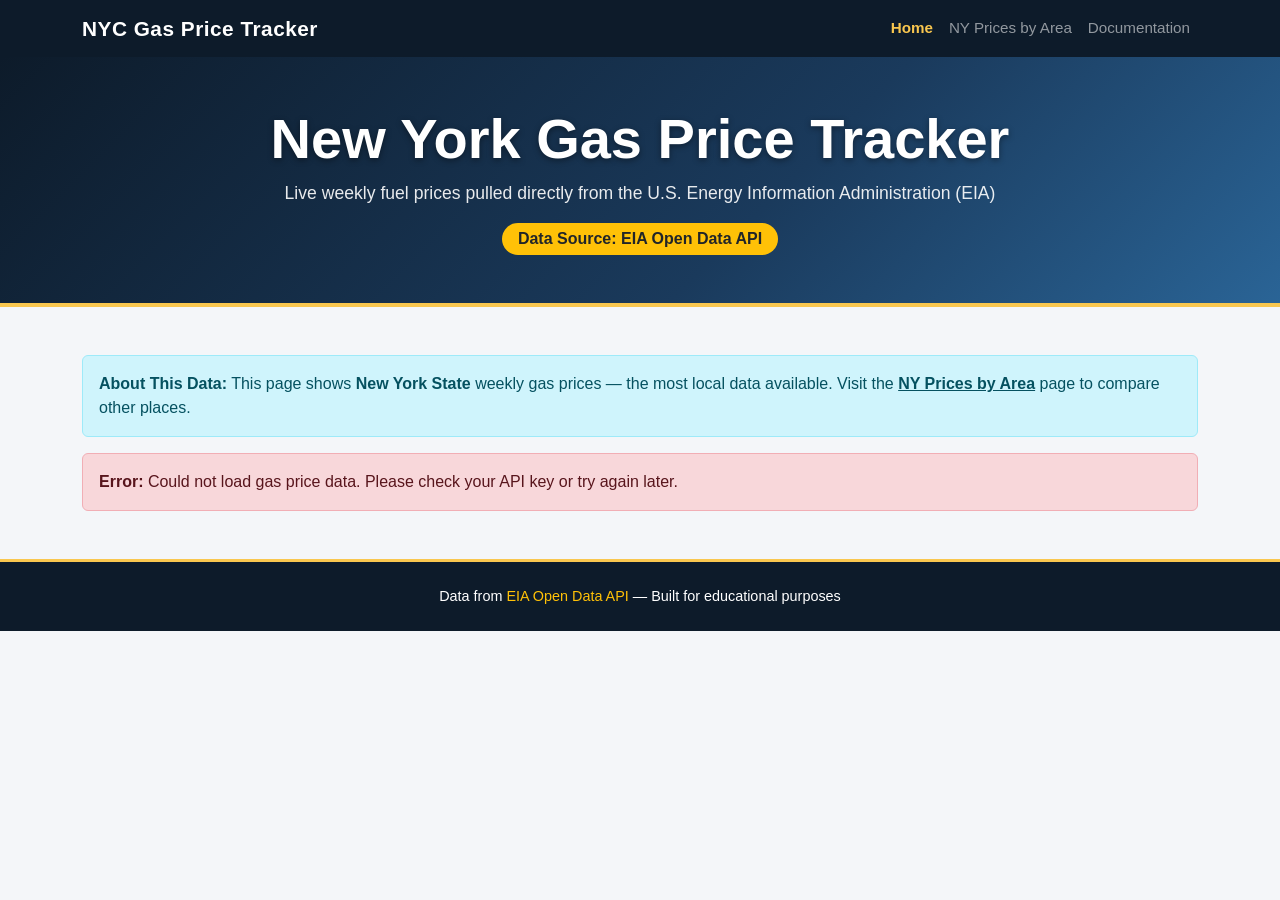
<file: index.html>
<!DOCTYPE html>
<html lang="en">
<head>
  <meta charset="UTF-8" />
  <meta name="viewport" content="width=device-width, initial-scale=1.0"/>
  <title>NYC Gas Price Tracker</title>

  <!--Bootstrap CSS for styling and responsive layout-->
  <link href="https://cdn.jsdelivr.net/npm/bootstrap@5.3.0/dist/css/bootstrap.min.css" rel="stylesheet"/>

  <!--Our custom stylesheet-->
  <link rel="stylesheet" href="style.css"/>
</head>
<body>

  <!--NAVBAR - top navigation bar-->
  <nav class="navbar navbar-expand-lg navbar-dark">
    <div class="container">
      <a class="navbar-brand fw-bold" href="index.html">NYC Gas Price Tracker</a>
      <button class="navbar-toggler" type="button" data-bs-toggle="collapse" data-bs-target="#navMenu">
        <span class="navbar-toggler-icon"></span>
      </button>
      <div class="collapse navbar-collapse" id="navMenu">
        <ul class="navbar-nav ms-auto">
          <li class="nav-item"><a class="nav-link active" href="index.html">Home</a></li>
          <li class="nav-item"><a class="nav-link" href="boroughs.html">NY Prices by Area</a></li>
          <li class="nav-item"><a class="nav-link" href="documentation.html">Documentation</a></li>
        </ul>
      </div>
    </div>
  </nav>

  <!--HERO SECTION - page header-->
  <div class="hero text-center text-white py-5">
    <div class="container">
      <h1 class="display-4 fw-bold">New York Gas Price Tracker</h1>
      <p class="lead">Live weekly fuel prices pulled directly from the U.S. Energy Information Administration (EIA)</p>
      <span class="badge bg-warning text-dark fs-6 px-3 py-2">Data Source: EIA Open Data API</span>
    </div>
  </div>

  <!--MAIN CONTENT-->
  <div class="container my-5">

    <!--Info alert explaining data scope-->
    <div class="alert alert-info" role="alert">
      <strong>About This Data:</strong> This page shows <strong>New York State</strong> weekly gas prices — the most local data available.
      Visit the <a href="boroughs.html" class="alert-link">NY Prices by Area</a> page to compare other places.
    </div>

    <!--Loading message shown while data is being fetched-->
    <div id="loading" class="text-center py-5">
      <div class="spinner-border text-warning" role="status"></div>
      <p class="mt-3 text-muted">Loading gas prices from EIA API...</p>
    </div>

    <!--Error message hidden by default, shown if the API fails-->
    <div id="error-box" class="alert alert-danger d-none" role="alert">
      <strong>Error:</strong> Could not load gas price data. Please check your API key or try again later.
    </div>
<!--Filter / Search Section-->
<div id="filter-section" class="d-none mb-4">
  <div class="input-group">
    <input 
      type="text" 
      id="search-fuel" 
      class="form-control" 
      placeholder="Filter by fuel type (e.g. Regular, Diesel, Premium)..."
    />
    <button class="btn btn-warning" onclick="filterTable()">Search</button>
    <button class="btn btn-outline-secondary" onclick="clearFilter()">Clear</button>
  </div>
  <div id="no-results" class="alert alert-warning mt-2 d-none">
    No results found for that fuel type.
  </div>
</div>
    <!--Summary cards showing the most recent prices for each fuel type-->
    <div id="summary-cards" class="row g-4 d-none mb-5"></div>

    <!-- Section title for the full data table-->
    <h3 class="mb-3 fw-semibold" id="table-title" style="display:none;">
      Recent Weekly Gas Prices — New York State
    </h3>

    <!--The price data table (hidden until data loads)-->
    <div class="table-responsive d-none" id="table-wrapper">
      <table class="table table-striped table-hover align-middle">
        <thead class="table-dark">
          <tr>
            <th>Week (Date)</th>
            <th>Area</th>
            <th>Fuel Type</th>
            <th>Price</th>
            <th>Units</th>
          </tr>
        </thead>
        <tbody id="price-table-body">
          <!--Rows are added here by JavaScript-->
        </tbody>
      </table>
    </div>

  </div>

  <!--FOOTER-->
  <footer class="text-center text-white py-4 mt-5">
    <p class="mb-0">Data from <a href="https://www.eia.gov/opendata/" class="text-warning" target="_blank">EIA Open Data API</a> &mdash; Built for educational purposes</p>
  </footer>

  <!--Bootstrap JS (needed for the mobile navbar toggle)-->
  <script src="https://cdn.jsdelivr.net/npm/bootstrap@5.3.0/dist/js/bootstrap.bundle.min.js"></script>

  <!--Our main JavaScript file-->
  <script src="script.js"></script>

  <script>
    // We pass "SNY" which is EIA's area code for New York State
    loadGasPrices("SNY");
  </script>

</body>
</html>
</file>
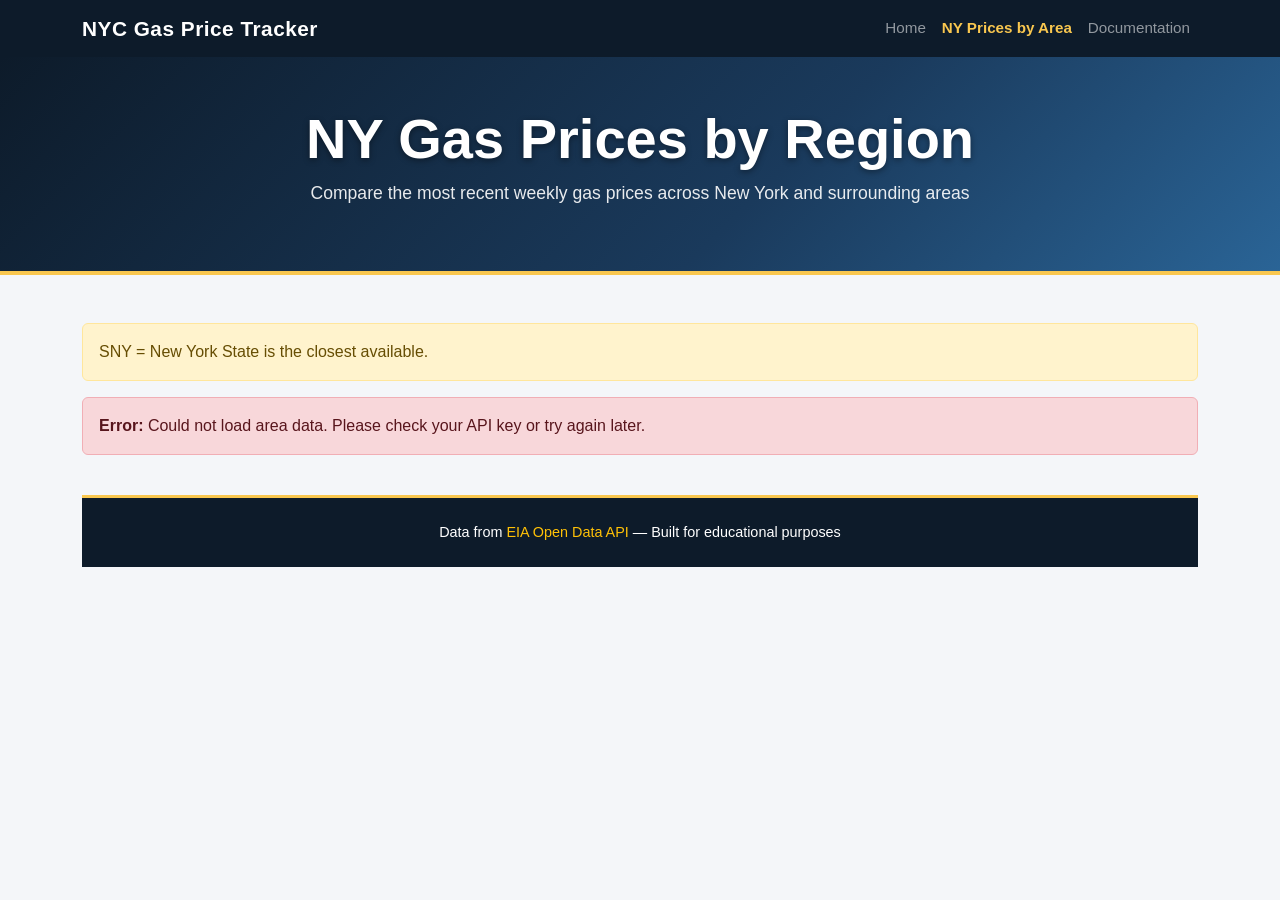
<file: boroughs.html>
<!DOCTYPE html>
<html lang="en">
<head>
  <meta charset="UTF-8" />
  <meta name="viewport" content="width=device-width, initial-scale=1.0"/>
  <title>NY Prices by Area | NYC Gas Price Tracker</title>

   <!--Bootstrap CSS-->
  <link href="https://cdn.jsdelivr.net/npm/bootstrap@5.3.0/dist/css/bootstrap.min.css" rel="stylesheet"/>

  <!--Our custom stylesheet-->
  <link rel="stylesheet" href="style.css"/>
</head>
<body>

  <!--NAVBAR-->
  <nav class="navbar navbar-expand-lg navbar-dark">
    <div class="container">
      <a class="navbar-brand fw-bold" href="index.html"> NYC Gas Price Tracker</a>
      <button class="navbar-toggler" type="button" data-bs-toggle="collapse" data-bs-target="#navMenu">
        <span class="navbar-toggler-icon"></span>
      </button>
      <div class="collapse navbar-collapse" id="navMenu">
        <ul class="navbar-nav ms-auto">
          <li class="nav-item"><a class="nav-link" href="index.html">Home</a></li>
          <li class="nav-item"><a class="nav-link active" href="boroughs.html">NY Prices by Area</a></li>
          <li class="nav-item"><a class="nav-link" href="documentation.html">Documentation</a></li>
        </ul>
      </div>
    </div>
  </nav>

  <!-- HERO SECTION-->
  <div class="hero text-center text-white py-5">
    <div class="container">
      <h1 class="display-4 fw-bold">NY Gas Prices by Region</h1>
      <p class="lead">Compare the most recent weekly gas prices across New York and surrounding areas</p>
    </div>
  </div>

  <!--MAIN CONTENT-->
  <div class="container my-5">

    <!--Info alert about data availability-->
    <div class="alert alert-warning" role="alert"
      <strong>SNY = New York State</strong> is the closest available.
    </div>

    <!--Loading spinner-->
    <div id="loading-areas" class="text-center py-5">
      <div class="spinner-border text-warning" role="status"></div>
      <p class="mt-3 text-muted">Fetching available areas from EIA API...</p>
    </div>

    <!--Error box-->
    <div id="error-areas" class="alert alert-danger d-none" role="alert">
      <strong> Error:</strong> Could not load area data. Please check your API key or try again later.
    </div>

    <!--Area cards showing the most recent price per region-->
    <h3 class="mb-4 fw-semibold d-none" id="areas-heading"> Most Recent Price — By Area</h3>
    <div id="area-cards" class="row g-4"></div>
    <div class="mt-5"></div>

  <!-- FOOTER -->
  <footer class="text-center text-white py-4 mt-5">
    <p class="mb-0">Data from <a href="https://www.eia.gov/opendata/" class="text-warning" target="_blank">EIA Open Data API</a> &mdash; Built for educational purposes</p>
  </footer>

  <!-- Bootstrap JS -->
  <script src="https://cdn.jsdelivr.net/npm/bootstrap@5.3.0/dist/js/bootstrap.bundle.min.js"></script>

  <!-- Our main JavaScript file -->
  <script src="script.js"></script>

  <script>
    // This page uses BOTH EIA endpoints:
    // 1. The Facet endpoint to get all area codes
    // 2. The Data endpoint to fetch recent prices for each NY area
    loadAreaComparison();
  </script>

</body>
</html>
</file>
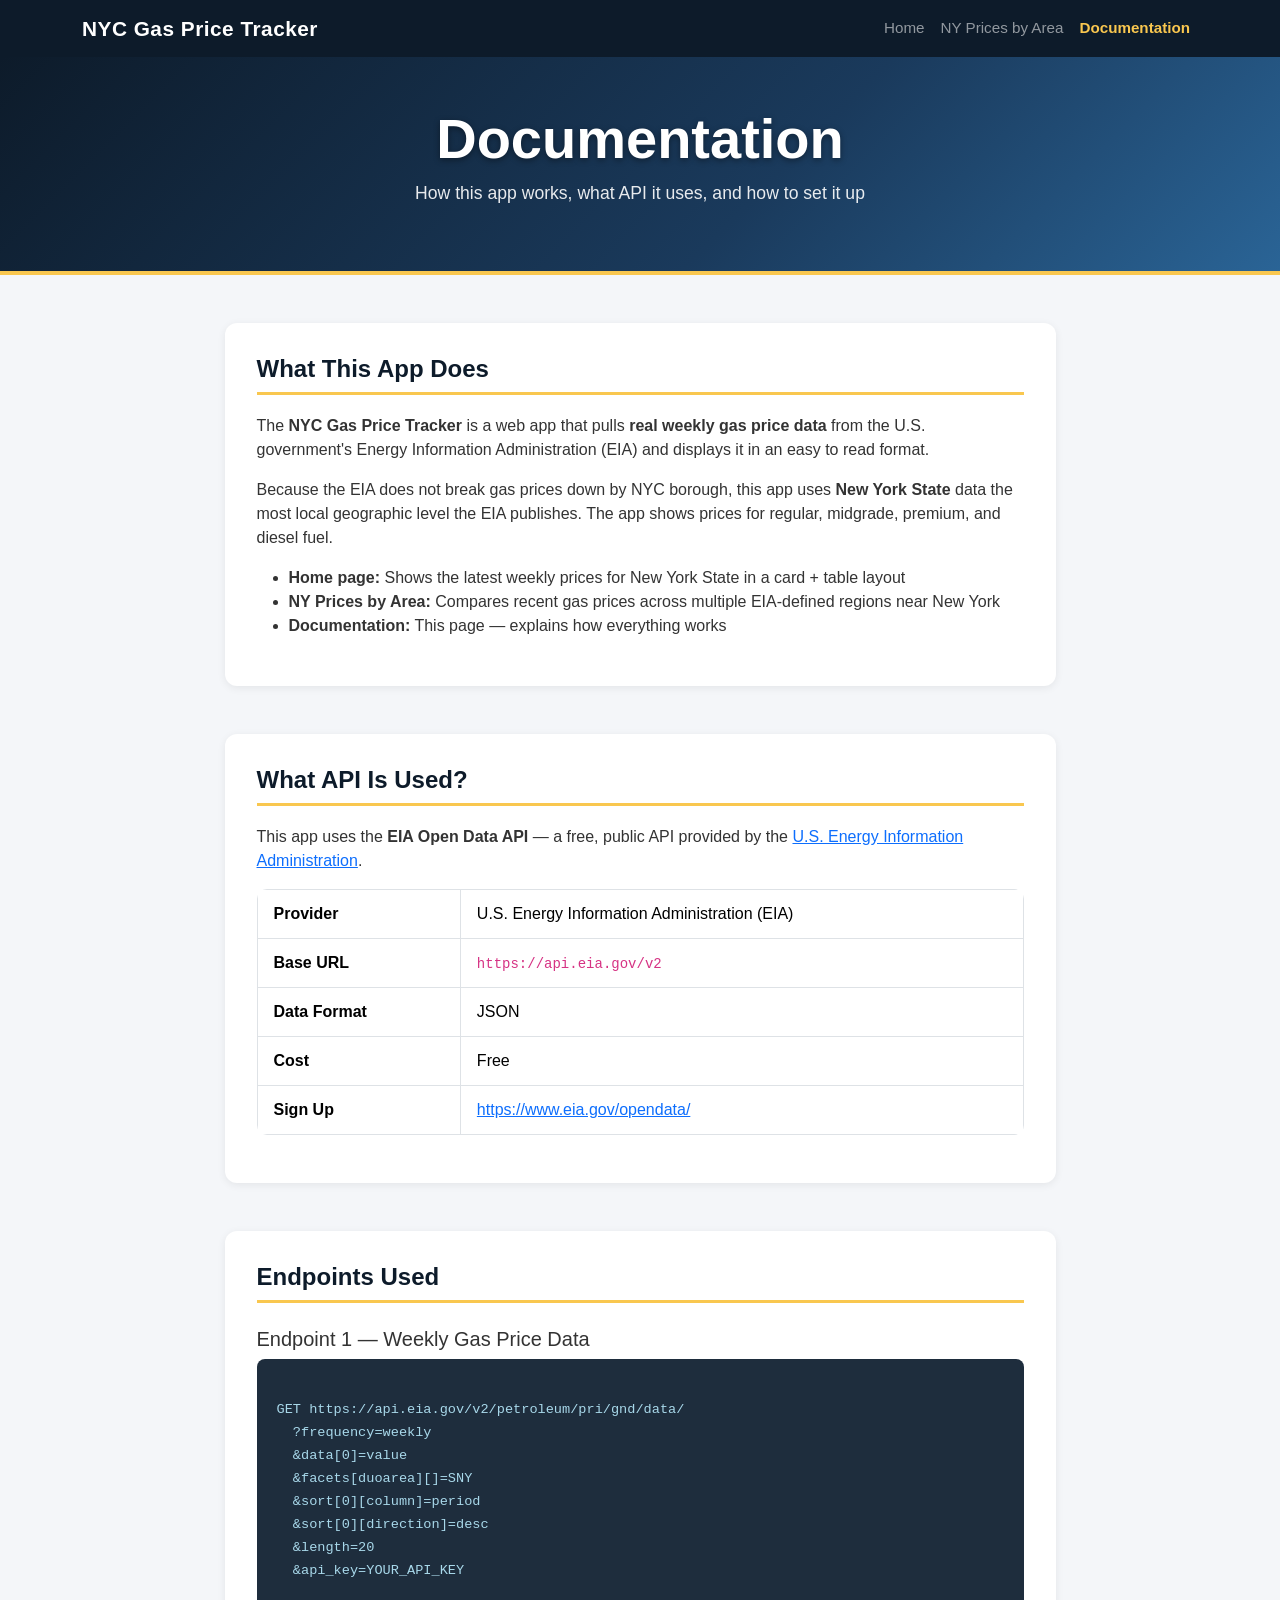
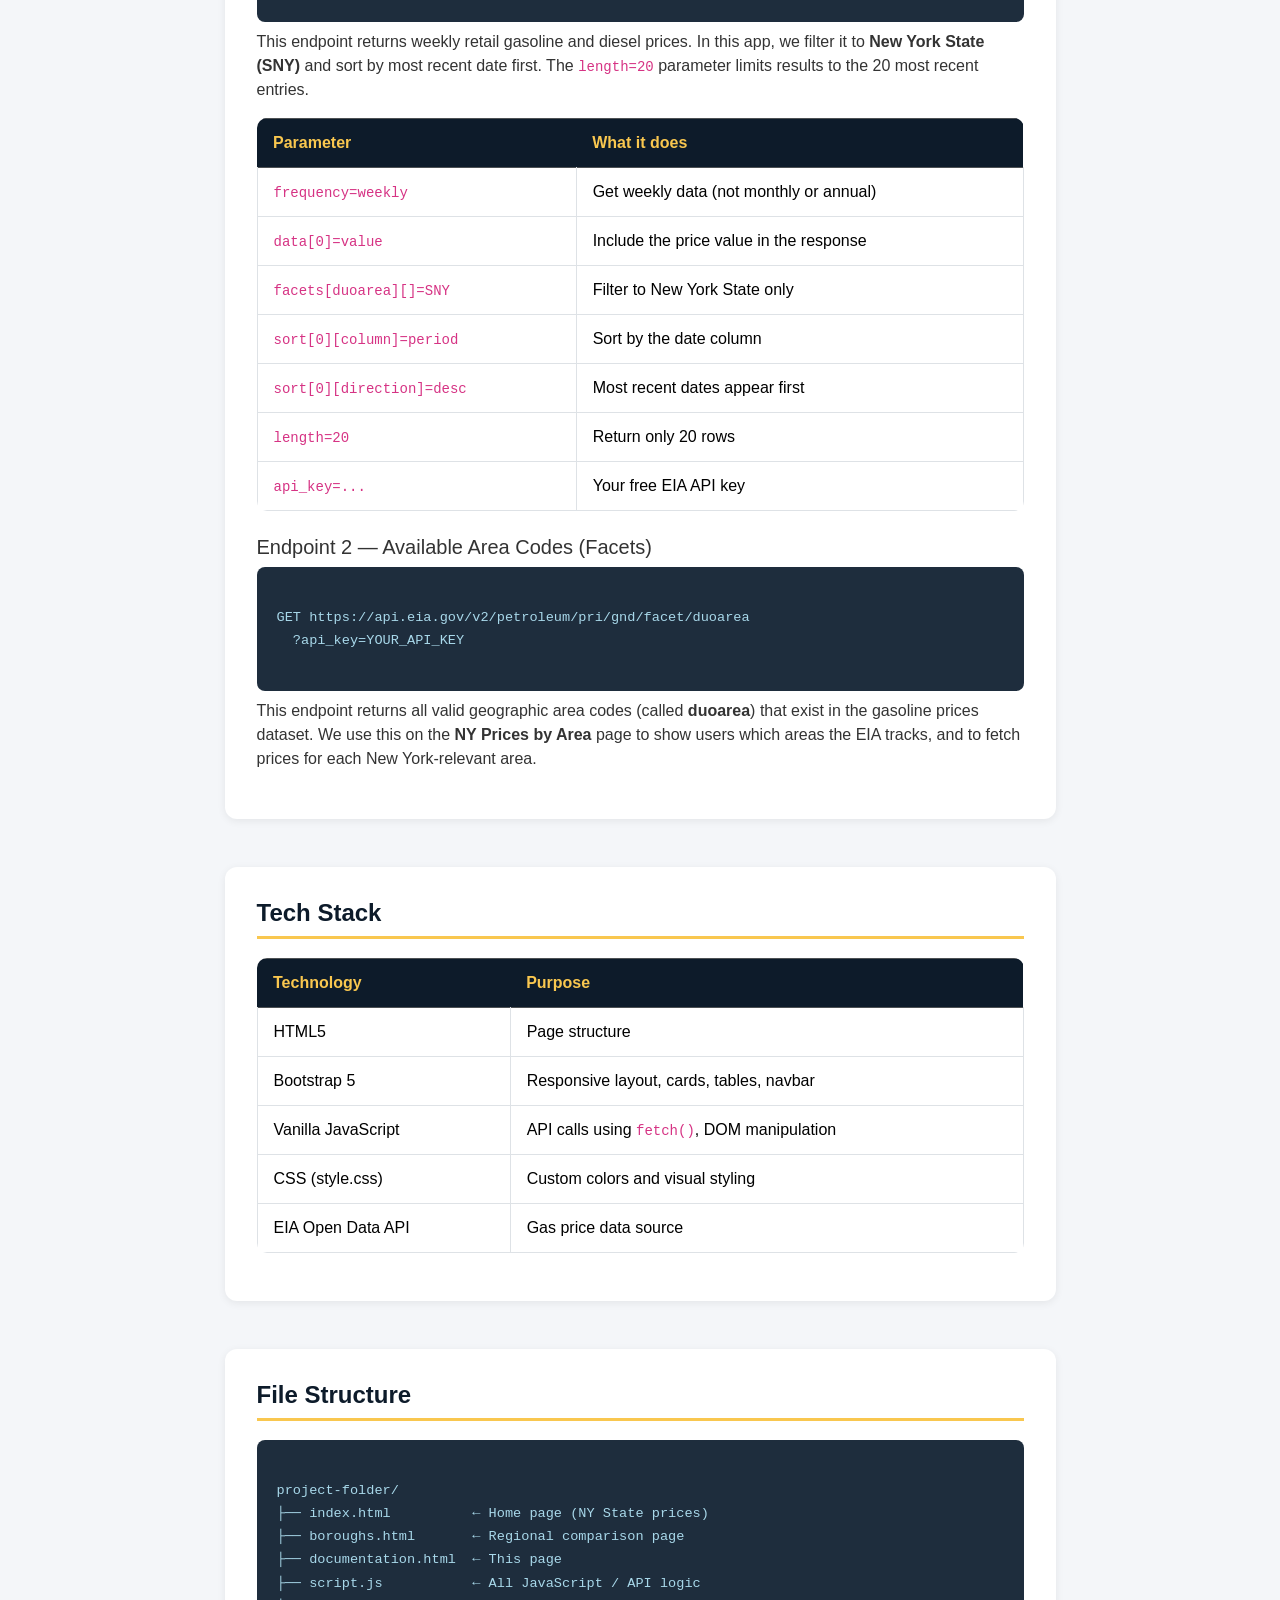
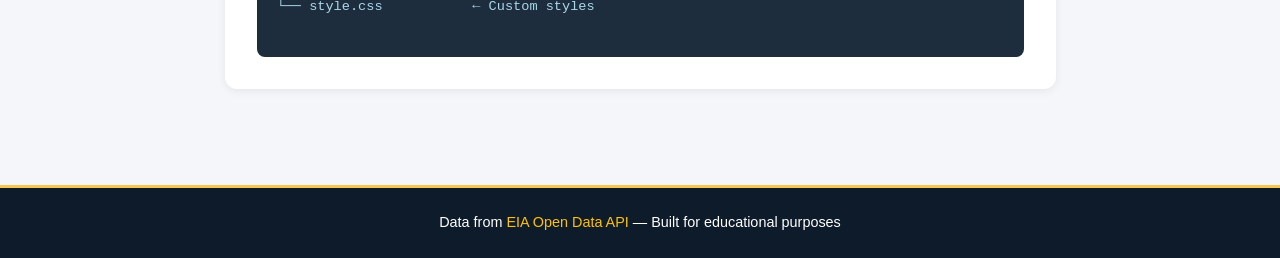
<file: documentation.html>
<!DOCTYPE html>
<html lang="en">
<head>
  <meta charset="UTF-8" />
  <meta name="viewport" content="width=device-width, initial-scale=1.0"/>
  <title>Documentation | NYC Gas Price Tracker</title>

  <!--Bootstrap CS-->
  <link href="https://cdn.jsdelivr.net/npm/bootstrap@5.3.0/dist/css/bootstrap.min.css" rel="stylesheet"/>

  <!--Our custom stylsheet-->
  <link rel="stylesheet" href="style.css"/>
</head>
<body>

  <!--NAVBAR-->
  <nav class="navbar navbar-expand-lg navbar-dark">
    <div class="container">
      <a class="navbar-brand fw-bold" href="index.html">NYC Gas Price Tracker</a>
      <button class="navbar-toggler" type="button" data-bs-toggle="collapse" data-bs-target="#navMenu">
        <span class="navbar-toggler-icon"></span>
      </button>
      <div class="collapse navbar-collapse" id="navMenu">
        <ul class="navbar-nav ms-auto">
          <li class="nav-item"><a class="nav-link" href="index.html">Home</a></li>
          <li class="nav-item"><a class="nav-link" href="boroughs.html">NY Prices by Area</a></li>
          <li class="nav-item"><a class="nav-link active" href="documentation.html">Documentation</a></li>
        </ul>
      </div>
    </div>
  </nav>

  <!--HERO-->
  <div class="hero text-center text-white py-5">
    <div class="container">
      <h1 class="display-4 fw-bold">Documentation</h1>
      <p class="lead">How this app works, what API it uses, and how to set it up</p>
    </div>
  </div>

  <!--MAIN CONTENT-->
  <div class="container my-5">
    <div class="row justify-content-center">
      <div class="col-lg-9">

        <!--SECTION 1: What the app does-->
        <div class="doc-section mb-5">
          <h2 class="doc-heading">What This App Does</h2>
          <p>
            The <strong>NYC Gas Price Tracker</strong> is a web app that pulls <strong>real weekly gas price data</strong>
            from the U.S. government's Energy Information Administration (EIA) and displays it in an easy to read format.
          </p>
          <p>
            Because the EIA does not break gas prices down by NYC borough, this app uses <strong>New York State</strong> data
            the most local geographic level the EIA publishes. The app shows prices for regular, midgrade, premium, and diesel fuel.
          </p>
          <ul>
            <li><strong>Home page:</strong> Shows the latest weekly prices for New York State in a card + table layout</li>
            <li><strong>NY Prices by Area:</strong> Compares recent gas prices across multiple EIA-defined regions near New York</li>
            <li><strong>Documentation:</strong> This page — explains how everything works</li>
          </ul>
        </div>

  
           <!--SECTION 2: The API--> 
        
        <div class="doc-section mb-5">
          <h2 class="doc-heading">What API Is Used?</h2>
          <p>
            This app uses the <strong>EIA Open Data API</strong> — a free, public API provided by the
            <a href="https://www.eia.gov/opendata/" target="_blank">U.S. Energy Information Administration</a>.
          </p>

          <table class="table table-bordered mt-3">
            <tbody>
              <tr><th>Provider</th><td>U.S. Energy Information Administration (EIA)</td></tr>
              <tr><th>Base URL</th><td><code>https://api.eia.gov/v2</code></td></tr>
              <tr><th>Data Format</th><td>JSON</td></tr>
              <tr><th>Cost</th><td>Free</td></tr>
              <tr><th>Sign Up</th><td><a href="https://www.eia.gov/opendata/" target="_blank">https://www.eia.gov/opendata/</a></td></tr>
            </tbody>
          </table>
        </div>

        <!--SECTION 3: Endpoints-->
        <div class="doc-section mb-5">
          <h2 class="doc-heading">Endpoints Used</h2>

          <h5 class="mt-4">Endpoint 1 — Weekly Gas Price Data</h5>
          <div class="code-block">
GET https://api.eia.gov/v2/petroleum/pri/gnd/data/
  ?frequency=weekly
  &data[0]=value
  &facets[duoarea][]=SNY
  &sort[0][column]=period
  &sort[0][direction]=desc
  &length=20
  &api_key=YOUR_API_KEY
          </div>
          <p class="mt-2">
            This endpoint returns weekly retail gasoline and diesel prices. In this app, we filter it to
            <strong>New York State (SNY)</strong> and sort by most recent date first.
            The <code>length=20</code> parameter limits results to the 20 most recent entries.
          </p>

          <table class="table table-sm table-bordered mt-3">
            <thead class="table-dark"><tr><th>Parameter</th><th>What it does</th></tr></thead>
            <tbody>
              <tr><td><code>frequency=weekly</code></td><td>Get weekly data (not monthly or annual)</td></tr>
              <tr><td><code>data[0]=value</code></td><td>Include the price value in the response</td></tr>
              <tr><td><code>facets[duoarea][]=SNY</code></td><td>Filter to New York State only</td></tr>
              <tr><td><code>sort[0][column]=period</code></td><td>Sort by the date column</td></tr>
              <tr><td><code>sort[0][direction]=desc</code></td><td>Most recent dates appear first</td></tr>
              <tr><td><code>length=20</code></td><td>Return only 20 rows</td></tr>
              <tr><td><code>api_key=...</code></td><td>Your free EIA API key</td></tr>
            </tbody>
          </table>

          <h5 class="mt-4">Endpoint 2 — Available Area Codes (Facets)</h5>
          <div class="code-block">
GET https://api.eia.gov/v2/petroleum/pri/gnd/facet/duoarea
  ?api_key=YOUR_API_KEY
          </div>
          <p class="mt-2">
            This endpoint returns all valid geographic area codes (called <strong>duoarea</strong>) 
            that exist in the gasoline prices dataset. We use this on the
            <strong>NY Prices by Area</strong> page to show users which areas the EIA tracks,
            and to fetch prices for each New York-relevant area.
          </p>
        </div>

        <!--SECTION 5: Tech Sta-->
        <div class="doc-section mb-5">
          <h2 class="doc-heading">Tech Stack</h2>
          <table class="table table-bordered">
            <thead class="table-dark"><tr><th>Technology</th><th>Purpose</th></tr></thead>
            <tbody>
              <tr><td>HTML5</td><td>Page structure</td></tr>
              <tr><td>Bootstrap 5</td><td>Responsive layout, cards, tables, navbar</td></tr>
              <tr><td>Vanilla JavaScript</td><td>API calls using <code>fetch()</code>, DOM manipulation</td></tr>
              <tr><td>CSS (style.css)</td><td>Custom colors and visual styling</td></tr>
              <tr><td>EIA Open Data API</td><td>Gas price data source</td></tr>
            </tbody>
          </table>
        </div>

        <!--SECTION 6: File structure-->
        <div class="doc-section mb-5">
          <h2 class="doc-heading">File Structure</h2>
          <div class="code-block">
project-folder/
├── index.html          ← Home page (NY State prices)
├── boroughs.html       ← Regional comparison page
├── documentation.html  ← This page
├── script.js           ← All JavaScript / API logic
└── style.css           ← Custom styles
          </div>
        </div>

      </div>
    </div>
  </div>

  <!--FOOTER-->
  <footer class="text-center text-white py-4 mt-5">
    <p class="mb-0">Data from <a href="https://www.eia.gov/opendata/" class="text-warning" target="_blank">EIA Open Data API</a> &mdash; Built for educational purposes</p>
  </footer>

  <!--Bootstrap JS-->
  <script src="https://cdn.jsdelivr.net/npm/bootstrap@5.3.0/dist/js/bootstrap.bundle.min.js"></script>

</body>
</html>
</file>
<file: style.css>
/* style.css — NYC Gas Price Tracker
   Custom styles on top of Bootstrap 5*/


/* GLOBAL BODY & BACKGROUND */
body {
  background-color: #f4f6f9;
  color: #333;
  font-family: 'Segoe UI', Tahoma, Geneva, Verdana, sans-serif;
}


/* NAVBAR Dark navy background matching the app theme */
.navbar {
  background-color: #0d1b2a;
}

.navbar-brand {
  font-size: 1.3rem;
  letter-spacing: 0.5px;
}

.nav-link {
  font-size: 0.95rem;
  transition: color 0.2s;
}

.nav-link:hover {
  color: #f9c74f !important;
}

.nav-link.active {
  color: #f9c74f !important;
  font-weight: 600;
}


/*   HERO SECTION Gradient background at the top of each pag */
.hero {
  background: linear-gradient(135deg, #0d1b2a 0%, #1a3a5c 60%, #2a6496 100%);
  border-bottom: 4px solid #f9c74f;
}

.hero h1 {
  text-shadow: 0 2px 6px rgba(0,0,0,0.4);
}

.hero .lead {
  font-size: 1.1rem;
  opacity: 0.9;
}


/* PRICE CARDS Cards that display the gas price summary */
.price-card {
  border: none;
  border-radius: 12px;
  transition: transform 0.2s, box-shadow 0.2s;
}

.price-card:hover {
  transform: translateY(-4px);
  box-shadow: 0 8px 20px rgba(0,0,0,0.12) !important;
}

.price-card .card-header {
  background-color: #0d1b2a;
  color: #f9c74f;
  border-radius: 12px 12px 0 0 !important;
}


/* TABLE STYLING Clean, modern data tables */
.table {
  background-color: #ffffff;
  border-radius: 10px;
  overflow: hidden;
}

.table thead.table-dark th {
  background-color: #0d1b2a;
  color: #f9c74f;
  font-weight: 600;
  border: none;
}

.table-striped tbody tr:nth-of-type(odd) {
  background-color: #f0f4f8;
}

.table td, .table th {
  vertical-align: middle;
  padding: 0.75rem 1rem;
}


/* DOCUMENTATION PAGE Sections and code blocks for the docs page */
.doc-section {
  background: #ffffff;
  border-radius: 12px;
  padding: 2rem;
  box-shadow: 0 2px 8px rgba(0,0,0,0.07);
}

.doc-heading {
  font-size: 1.5rem;
  font-weight: 700;
  color: #0d1b2a;
  border-bottom: 3px solid #f9c74f;
  padding-bottom: 0.5rem;
  margin-bottom: 1.2rem;
}

/* Code/URL display blocks */
.code-block {
  background-color: #1e2d3d;
  color: #a8d8ea;
  font-family: 'Courier New', Courier, monospace;
  font-size: 0.85rem;
  padding: 1rem 1.25rem;
  border-radius: 8px;
  white-space: pre-wrap;       /* Wraps long lines */
  word-break: break-all;
  line-height: 1.7;
}


/* FOOTER */
footer {
  background-color: #0d1b2a;
  border-top: 3px solid #f9c74f;
  font-size: 0.9rem;
}

footer a {
  text-decoration: none;
}

footer a:hover {
  text-decoration: underline;
}

/* BADGES Slightly larger, pill-shaped fuel type badges */
.badge {
  font-size: 0.78rem;
  padding: 0.35em 0.65em;
  border-radius: 20px;
}


/* SPINNER (loading animation) */
.spinner-border {
  width: 3rem;
  height: 3rem;
}


/* RESPONSIVE ADJUSTMENTS Smaller text on mobile screens */
@media (max-width: 576px) {
  .hero h1 {
    font-size: 1.8rem;
  }

  .hero .lead {
    font-size: 0.95rem;
  }

  .display-5 {
    font-size: 2rem;
  }
}
</file>
